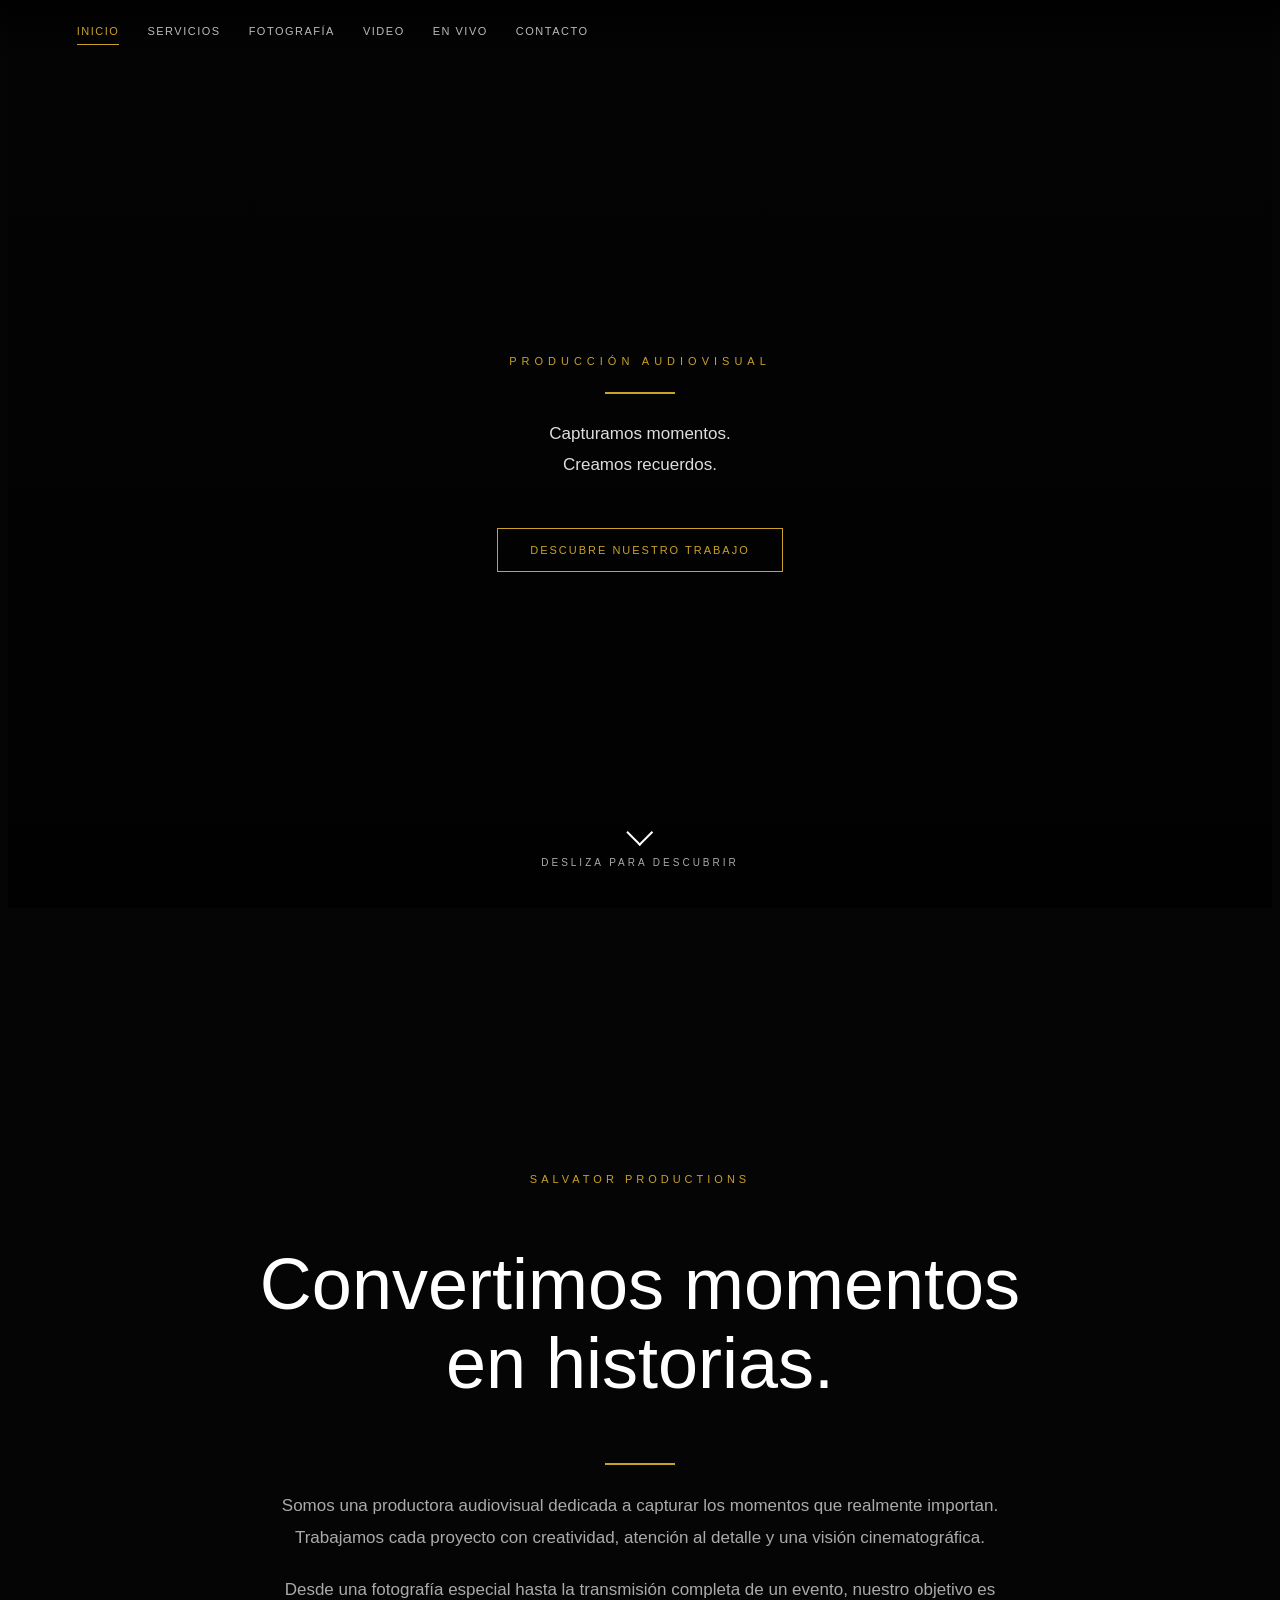
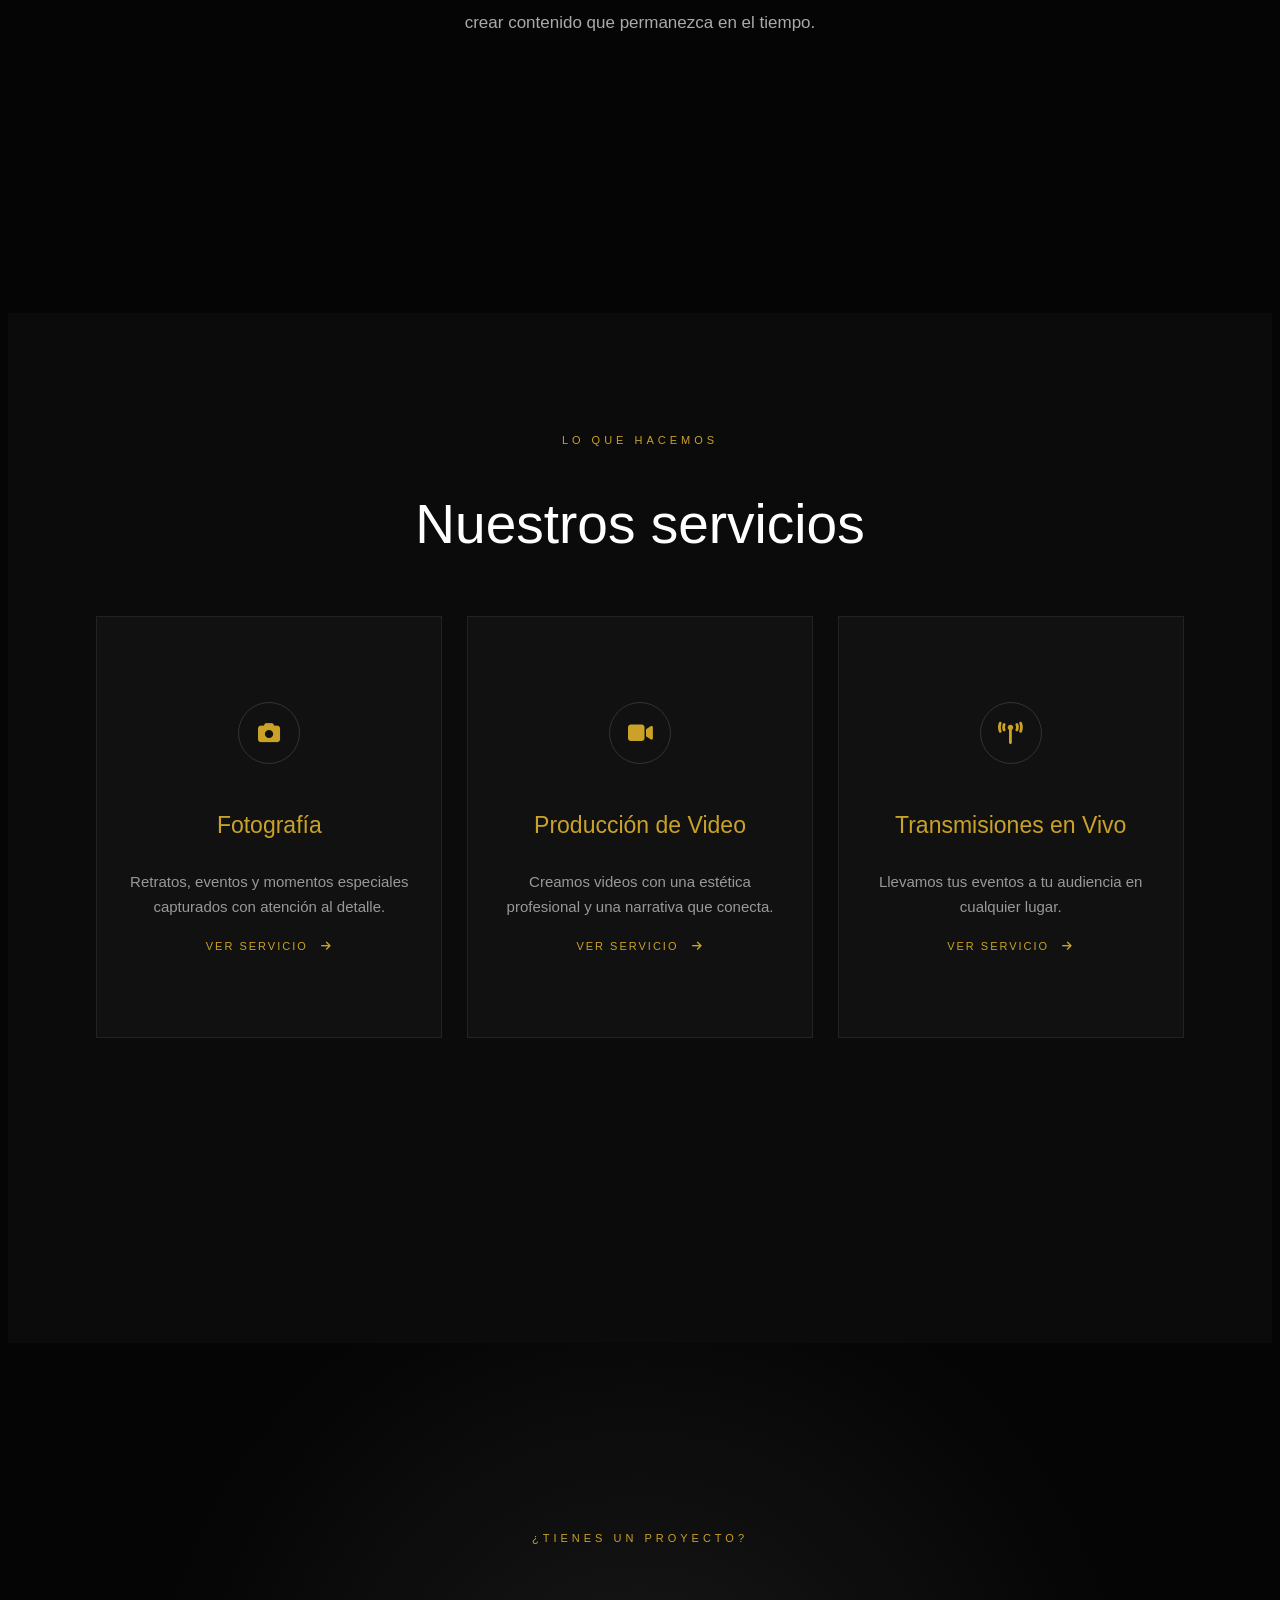
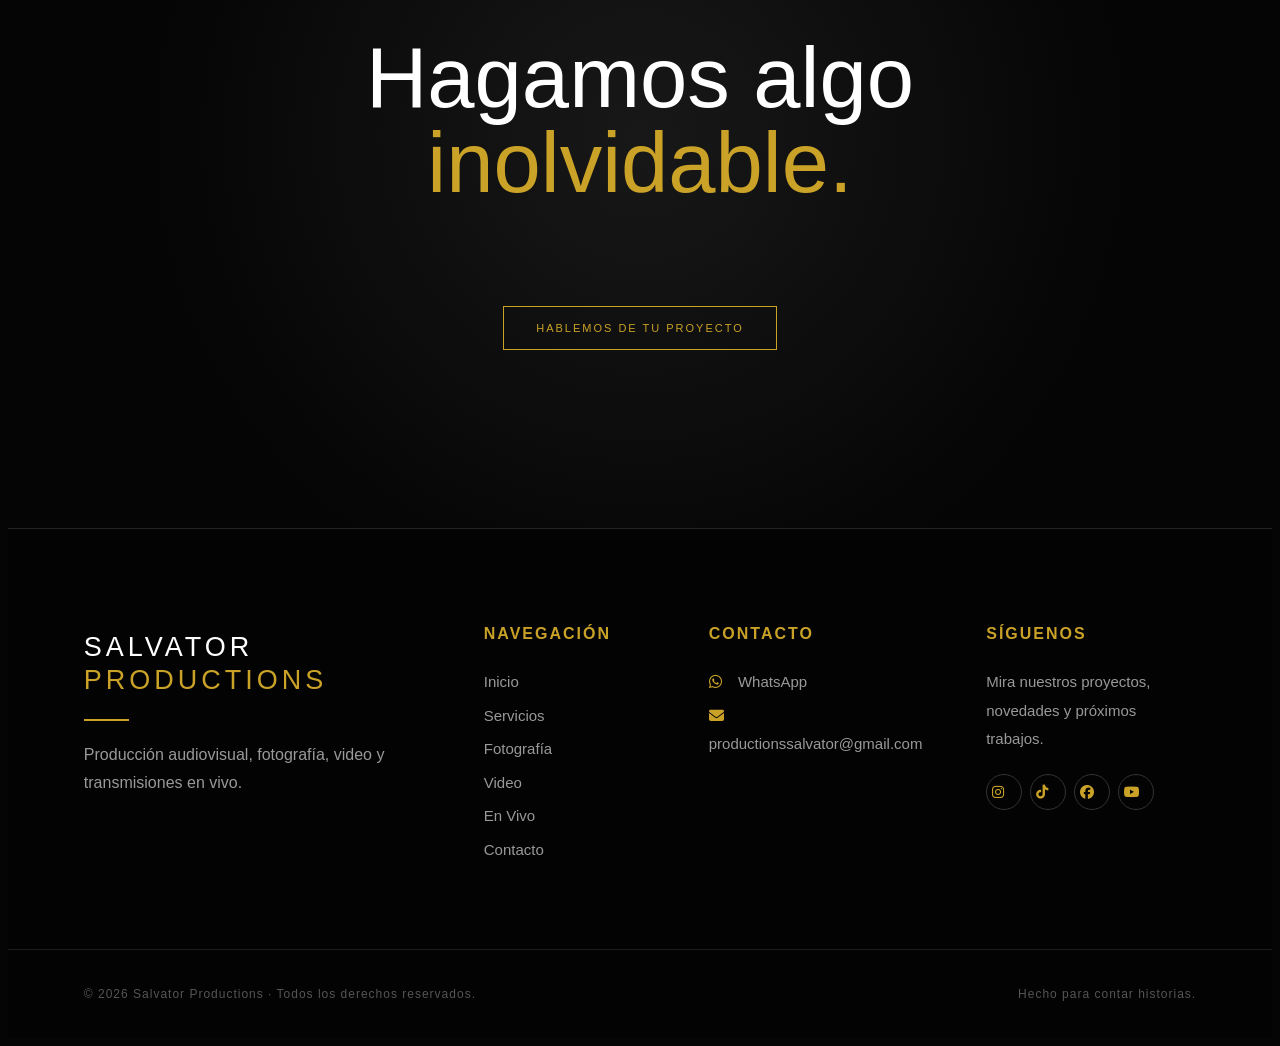
<file: Index.html>
<!DOCTYPE html>
<html lang="es">

<head>
    <meta charset="UTF-8">
    <meta name="viewport" content="width=device-width, initial-scale=1.0">

    <title>Salvator Productions | Producción Audiovisual</title>

    <link rel="stylesheet" href="css/Style.css">

    <link rel="stylesheet"
        href="https://cdnjs.cloudflare.com/ajax/libs/font-awesome/6.5.2/css/all.min.css">
</head>

<body>



<header class="navbar">



    <nav>
        <a href="index.html" class="activo">Inicio</a>
        <a href="#servicios">Servicios</a>
        <a href="fotografia.html">Fotografía</a>
        <a href="video.html">Video</a>
        <a href="transmisiones.html">En Vivo</a>
        <a href="contacto.html">Contacto</a>
    </nav>

</header>


<!-- ================= PORTADA ================= -->

<section class="portada">

    <video autoplay muted loop playsinline class="video-portada">
        <source src="img/log.mp4" type="video/mp4">
    </video>

    <div class="portada-contenido">

        <p class="mini-titulo">PRODUCCIÓN AUDIOVISUAL</p>


        <div class="linea"></div>

        <p>
            Capturamos momentos.<br>
            Creamos recuerdos.
        </p>

        <a href="#servicios" class="boton">
            Descubre nuestro trabajo
        </a>

    </div>

    <div class="scroll-indicator">
        <span></span>
        <p>Desliza para descubrir</p>
    </div>

</section>


<!-- ================= NOSOTROS ================= -->

<section class="nosotros">

    <div class="nosotros-contenido">

        <p class="etiqueta">SALVATOR PRODUCTIONS</p>

        <h2>Convertimos momentos<br>en historias.</h2>

        <div class="linea"></div>

        <p class="texto">
            Somos una productora audiovisual dedicada a capturar
            los momentos que realmente importan. Trabajamos cada
            proyecto con creatividad, atención al detalle y una
            visión cinematográfica.
        </p>

        <p class="texto">
            Desde una fotografía especial hasta la transmisión
            completa de un evento, nuestro objetivo es crear
            contenido que permanezca en el tiempo.
        </p>

    </div>

</section>


<!-- ================= SERVICIOS ================= -->

<section class="servicios-seccion" id="servicios">

    <p class="etiqueta">LO QUE HACEMOS</p>

    <h2>Nuestros servicios</h2>

    <div class="servicios">

        <a href="fotografia.html" class="servicio">

            <div class="icono-servicio">
                <i class="fa-solid fa-camera"></i>
            </div>

            <h3>Fotografía</h3>

            <p>
                Retratos, eventos y momentos especiales
                capturados con atención al detalle.
            </p>

            <span>
                Ver servicio
                <i class="fa-solid fa-arrow-right"></i>
            </span>

        </a>


        <a href="video.html" class="servicio">

            <div class="icono-servicio">
                <i class="fa-solid fa-video"></i>
            </div>

            <h3>Producción de Video</h3>

            <p>
                Creamos videos con una estética profesional
                y una narrativa que conecta.
            </p>

            <span>
                Ver servicio
                <i class="fa-solid fa-arrow-right"></i>
            </span>

        </a>


        <a href="transmisiones.html" class="servicio">

            <div class="icono-servicio">
                <i class="fa-solid fa-tower-broadcast"></i>
            </div>

            <h3>Transmisiones en Vivo</h3>

            <p>
                Llevamos tus eventos a tu audiencia
                en cualquier lugar.
            </p>

            <span>
                Ver servicio
                <i class="fa-solid fa-arrow-right"></i>
            </span>

        </a>

    </div>

</section>


<!-- ================= CTA ================= -->

<section class="cta">

    <p class="etiqueta">¿TIENES UN PROYECTO?</p>

    <h2>Hagamos algo<br><span>inolvidable.</span></h2>

    <a href="contacto.html" class="boton">
        Hablemos de tu proyecto
    </a>

</section>


<!-- ================= FOOTER ================= -->

<footer>

    <div class="footer-contenido">

        <div class="footer-marca">

            <h2>SALVATOR<br><span>PRODUCTIONS</span></h2>

            <div class="footer-linea"></div>

            <p>
                Producción audiovisual, fotografía,
                video y transmisiones en vivo.
            </p>

        </div>


        <div class="footer-columna">

            <h3>Navegación</h3>

            <a href="index.html">Inicio</a>
            <a href="#servicios">Servicios</a>
            <a href="fotografia.html">Fotografía</a>
            <a href="video.html">Video</a>
            <a href="transmisiones.html">En Vivo</a>
            <a href="contacto.html">Contacto</a>

        </div>


        <div class="footer-columna">

            <h3>Contacto</h3>

            <a href="https://wa.me/50252506021" target="_blank">
                <i class="fa-brands fa-whatsapp"></i>
                WhatsApp
            </a>

            <a href="mailto:productionssalvator@gmail.com">
                <i class="fa-solid fa-envelope"></i>
                productionssalvator@gmail.com
            </a>

        </div>


        <div class="footer-columna">

            <h3>Síguenos</h3>

            <p>
                Mira nuestros proyectos,
                novedades y próximos trabajos.
            </p>

            <div class="redes">

                <a href="https://www.instagram.com/salvatorproductions"
                   target="_blank">
                    <i class="fa-brands fa-instagram"></i>
                </a>

                <a href="https://www.tiktok.com/@salvatorproductions"
                   target="_blank">
                    <i class="fa-brands fa-tiktok"></i>
                </a>

                <a href="https://www.facebook.com/people/Salvator-Productions/61578639746729/"
                   target="_blank">
                    <i class="fa-brands fa-facebook"></i>
                </a>

                <a href="https://www.youtube.com/@salvatorproductions"
                   target="_blank">
                    <i class="fa-brands fa-youtube"></i>
                </a>

            </div>

        </div>

    </div>


    <div class="footer-bottom">

        <p>
            © 2026 Salvator Productions · Todos los derechos reservados.
        </p>

        <p>
            Hecho para contar historias.
        </p>

    </div>

</footer>

</body>
</html>
</file>
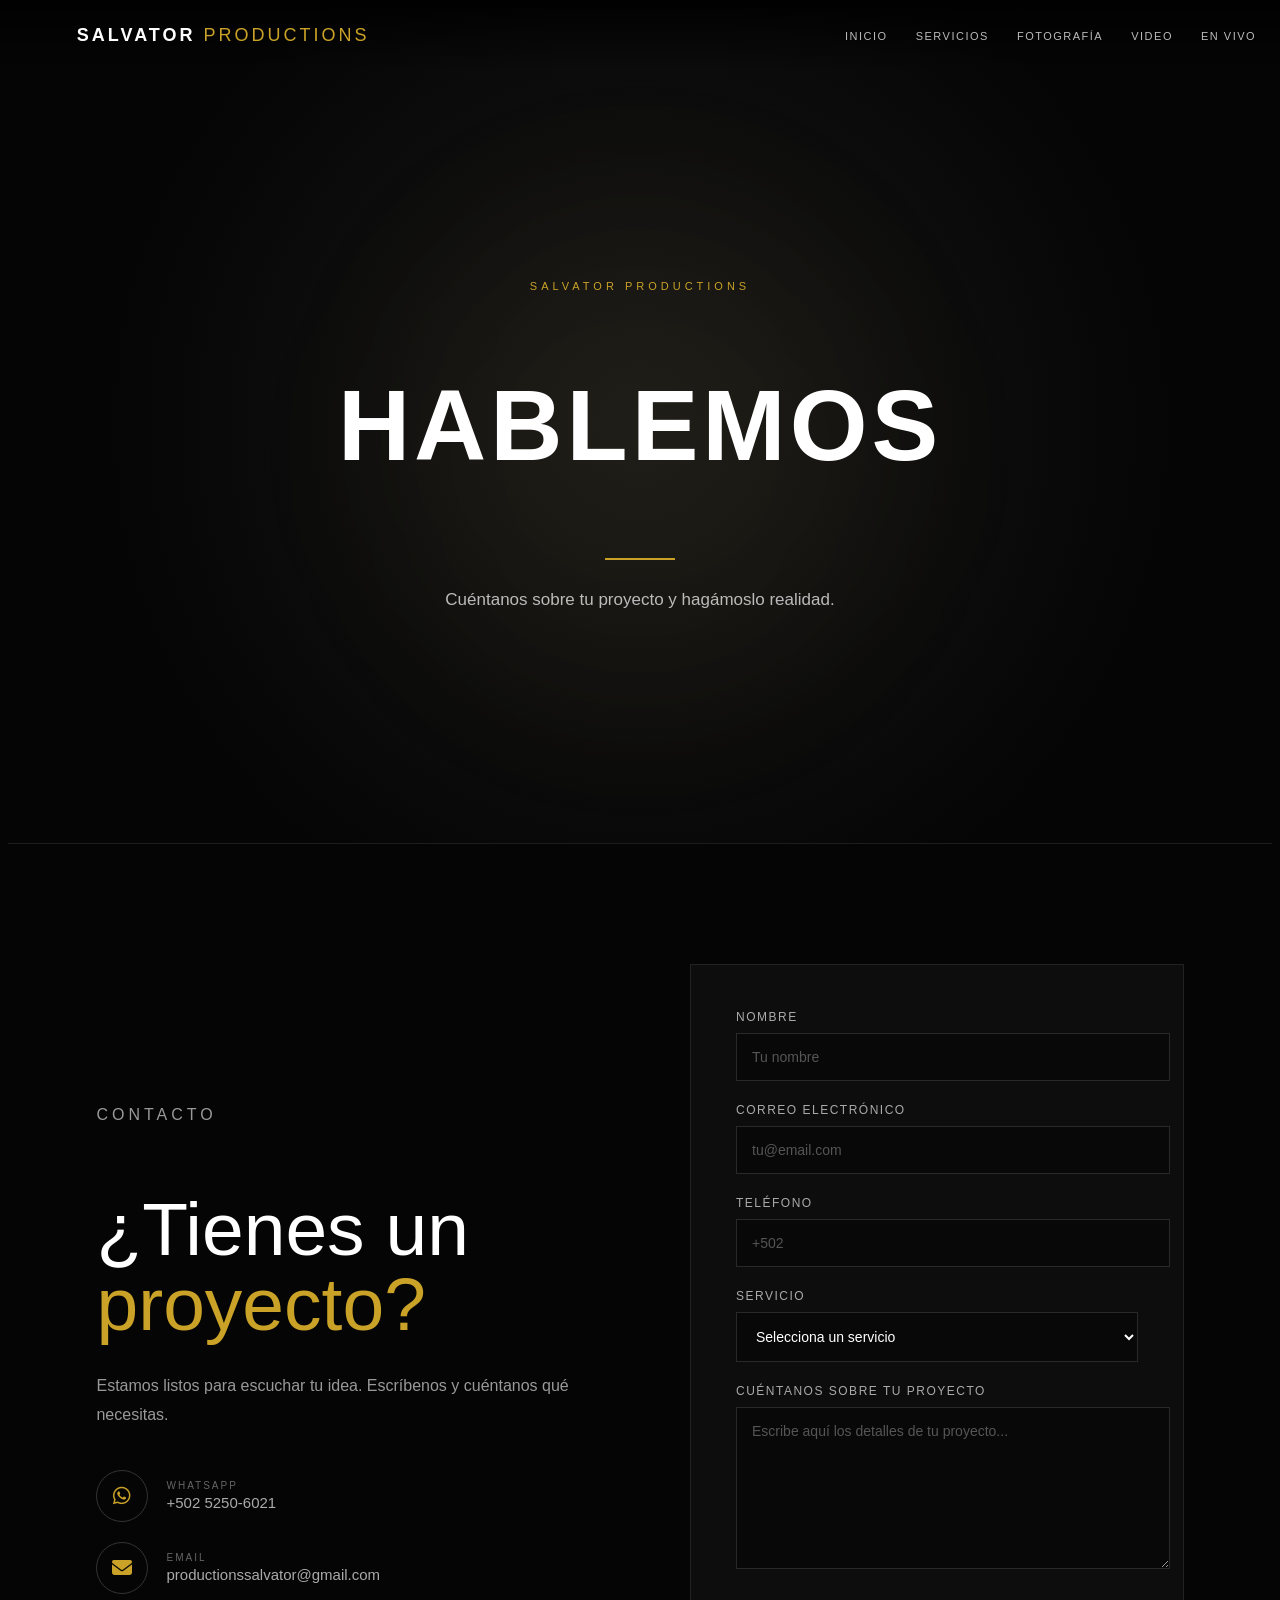
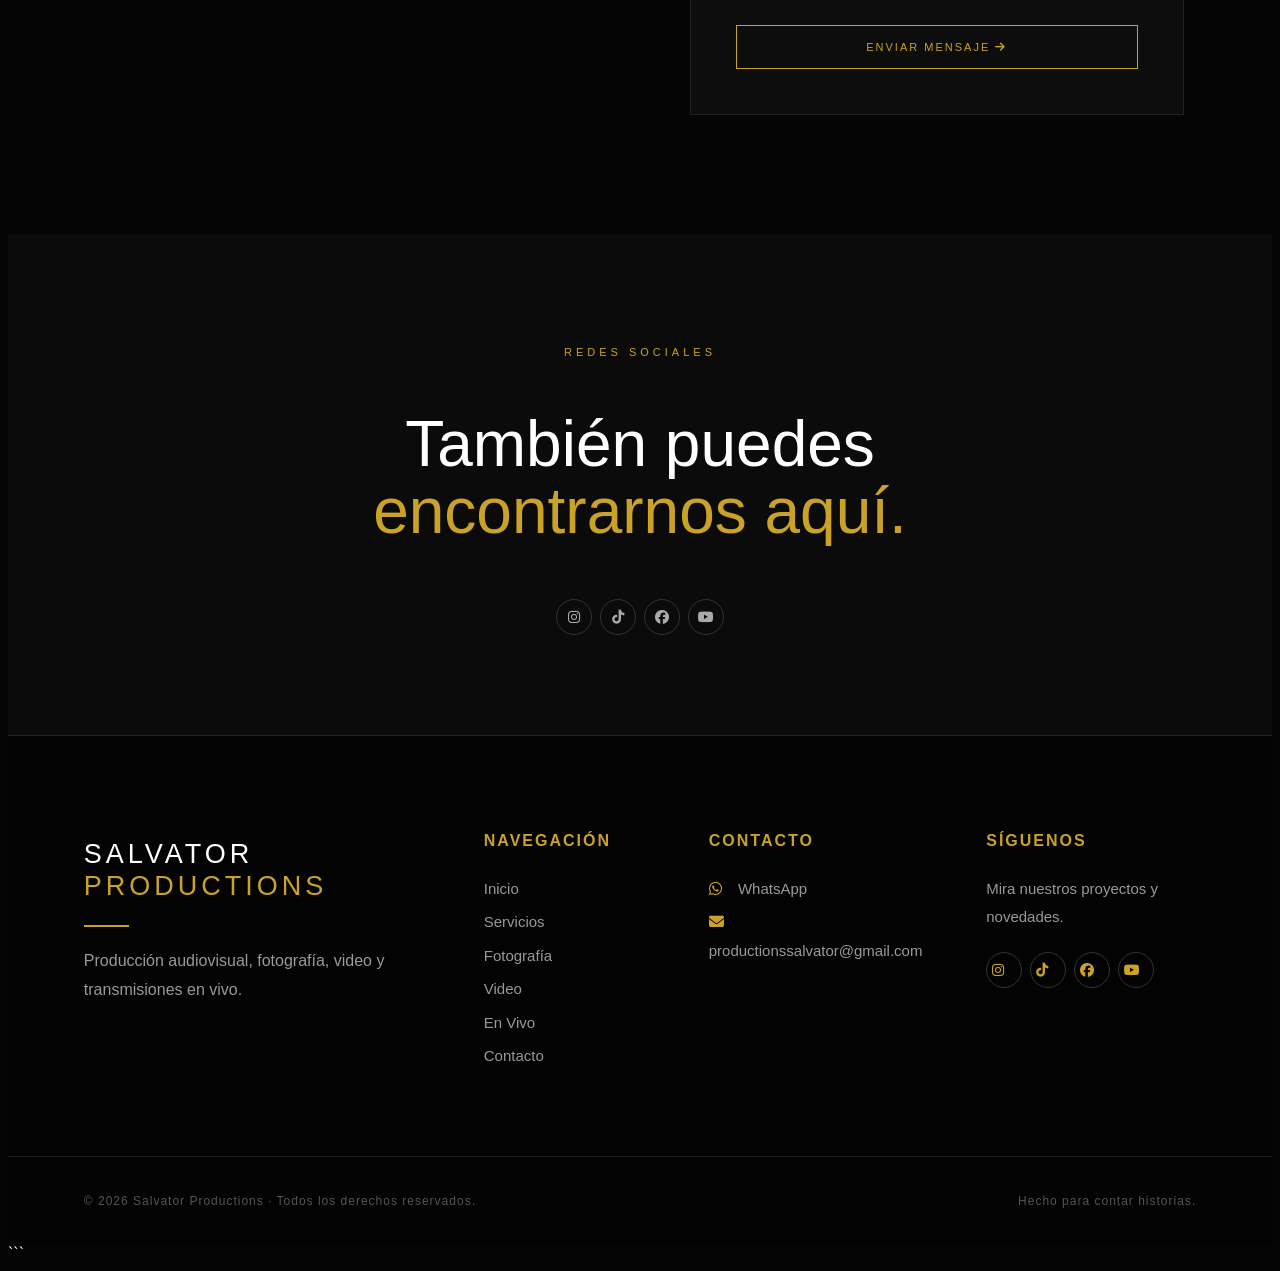
<file: contacto.html>
<!DOCTYPE html>
<html lang="es">

<head>

    <meta charset="UTF-8">
    <meta name="viewport" content="width=device-width, initial-scale=1.0">

    <title>Contacto | Salvator Productions</title>

    <link rel="stylesheet" href="css/Style.css">

    <link rel="stylesheet"
        href="https://cdnjs.cloudflare.com/ajax/libs/font-awesome/6.5.2/css/all.min.css">

</head>

<body>


<!-- ================= NAVBAR ================= -->

<header class="navbar">

    <a href="index.html" class="logo">
        SALVATOR <span>PRODUCTIONS</span>
    </a>

    <nav>

        <a href="index.html">Inicio</a>

        <a href="index.html#servicios">Servicios</a>

        <a href="fotografia.html">Fotografía</a>

        <a href="video.html">Video</a>

        <a href="transmisiones.html">En Vivo</a>

        <a href="contacto.html" class="activo">Contacto</a>

    </nav>

</header>




<section class="pagina-hero contacto-hero">

    <div>
        <p class="etiqueta">SALVATOR PRODUCTIONS</p>

        <h1>Hablemos</h1>

        <div class="linea"></div>

        <p>
            Cuéntanos sobre tu proyecto
            y hagámoslo realidad.
        </p>

    </div>

</section>


<!-- ================= CONTACTO ================= -->

<section class="contacto-seccion">

    <div class="contacto-info">

        <p class="etiqueta">CONTACTO</p>

        <h2>¿Tienes un<br><span>proyecto?</span></h2>

        <p>
            Estamos listos para escuchar tu idea.
            Escríbenos y cuéntanos qué necesitas.
        </p>


        <div class="datos-contacto">

            <a href="https://wa.me/50252506021" target="_blank">

                <i class="fa-brands fa-whatsapp"></i>

                <div>
                    <small>WHATSAPP</small>
                    <strong>+502 5250-6021</strong>
                </div>

            </a>


            <a href="mailto:productionssalvator@gmail.com">

                <i class="fa-solid fa-envelope"></i>

                <div>
                    <small>EMAIL</small>
                    <strong>productionssalvator@gmail.com</strong>
                </div>

            </a>

        </div>

    </div>


    <!-- FORMULARIO -->

    <div class="formulario">

        <form action="#" method="POST">

            <div class="campo">

                <label for="nombre">Nombre</label>

                <input
                    type="text"
                    id="nombre"
                    name="nombre"
                    placeholder="Tu nombre"
                    required>

            </div>


            <div class="campo">

                <label for="email">Correo electrónico</label>

                <input
                    type="email"
                    id="email"
                    name="email"
                    placeholder="tu@email.com"
                    required>

            </div>


            <div class="campo">

                <label for="telefono">Teléfono</label>

                <input
                    type="tel"
                    id="telefono"
                    name="telefono"
                    placeholder="+502">

            </div>


            <div class="campo">

                <label for="servicio">Servicio</label>

                <select id="servicio" name="servicio">

                    <option value="">Selecciona un servicio</option>

                    <option value="fotografia">
                        Fotografía
                    </option>

                    <option value="video">
                        Producción de Video
                    </option>

                    <option value="transmisiones">
                        Transmisión en Vivo
                    </option>

                    <option value="otro">
                        Otro
                    </option>

                </select>

            </div>


            <div class="campo">

                <label for="mensaje">Cuéntanos sobre tu proyecto</label>

                <textarea
                    id="mensaje"
                    name="mensaje"
                    rows="6"
                    placeholder="Escribe aquí los detalles de tu proyecto..."
                    required></textarea>

            </div>


            <button type="submit" class="boton boton-formulario">

                Enviar mensaje

                <i class="fa-solid fa-arrow-right"></i>

            </button>

        </form>

    </div>

</section>


<!-- ================= REDES ================= -->

<section class="contacto-redes">

    <p class="etiqueta">REDES SOCIALES</p>

    <h2>También puedes<br><span>encontrarnos aquí.</span></h2>

    <div class="redes redes-grandes">

        <a href="https://www.instagram.com/salvatorproductions"
           target="_blank">

            <i class="fa-brands fa-instagram"></i>

        </a>


        <a href="https://www.tiktok.com/@salvatorproductions"
           target="_blank">

            <i class="fa-brands fa-tiktok"></i>

        </a>


        <a href="https://www.facebook.com/people/Salvator-Productions/61578639746729/"
           target="_blank">

            <i class="fa-brands fa-facebook"></i>

        </a>


        <a href="https://www.youtube.com/@salvatorproductions"
           target="_blank">

            <i class="fa-brands fa-youtube"></i>

        </a>

    </div>

</section>


<!-- ================= FOOTER ================= -->

<footer>

    <div class="footer-contenido">

        <div class="footer-marca">

            <h2>SALVATOR<br><span>PRODUCTIONS</span></h2>

            <div class="footer-linea"></div>

            <p>
                Producción audiovisual, fotografía,
                video y transmisiones en vivo.
            </p>

        </div>

        <div class="footer-columna">

            <h3>Navegación</h3>

            <a href="index.html">Inicio</a>
            <a href="index.html#servicios">Servicios</a>
            <a href="fotografia.html">Fotografía</a>
            <a href="video.html">Video</a>
            <a href="transmisiones.html">En Vivo</a>
            <a href="contacto.html">Contacto</a>

        </div>

        <div class="footer-columna">

            <h3>Contacto</h3>

            <a href="https://wa.me/50252506021" target="_blank">
                <i class="fa-brands fa-whatsapp"></i>
                WhatsApp
            </a>

            <a href="mailto:productionssalvator@gmail.com">
                <i class="fa-solid fa-envelope"></i>
                productionssalvator@gmail.com
            </a>

        </div>

        <div class="footer-columna">

            <h3>Síguenos</h3>

            <p>Mira nuestros proyectos y novedades.</p>

            <div class="redes">

                <a href="https://www.instagram.com/salvatorproductions" target="_blank">
                    <i class="fa-brands fa-instagram"></i>
                </a>

                <a href="https://www.tiktok.com/@salvatorproductions" target="_blank">
                    <i class="fa-brands fa-tiktok"></i>
                </a>

                <a href="https://www.facebook.com/people/Salvator-Productions/61578639746729/" target="_blank">
                    <i class="fa-brands fa-facebook"></i>
                </a>

                <a href="https://www.youtube.com/@salvatorproductions" target="_blank">
                    <i class="fa-brands fa-youtube"></i>
                </a>

            </div>

        </div>

    </div>

    <div class="footer-bottom">

        <p>© 2026 Salvator Productions · Todos los derechos reservados.</p>

        <p>Hecho para contar historias.</p>

    </div>

</footer>

</body>
</html>
```
</file>
<file: css/Style.css>
```css
/* =====================================================
   SALVATOR PRODUCTIONS
   ESTILO GENERAL
===================================================== */

* {
    margin: 0;
    padding: 0;
    box-sizing: border-box;
}

html {
    scroll-behavior: smooth;
}

body {
    background: #050505;
    color: #fff;
    font-family: Arial, Helvetica, sans-serif;
    overflow-x: hidden;
}

a {
    text-decoration: none;
    color: inherit;
}

img,
video {
    max-width: 100%;
}


/* =====================================================
   COLORES
===================================================== */

:root {
    --dorado: #c9a227;
    --dorado-claro: #e0bd45;
    --negro: #050505;
    --negro-2: #0b0b0b;
    --negro-3: #111;
    --gris: #999;
    --gris-claro: #ccc;
}


/* =====================================================
   NAVBAR
===================================================== */

.navbar {

    position: absolute;

    top: 0;
    left: 0;

    width: 100%;

    padding: 25px 6%;

    z-index: 100;

    display: flex;

    justify-content: space-between;
    align-items: center;

    background: linear-gradient(
        to bottom,
        rgba(0,0,0,.85),
        transparent
    );
}


/* LOGO */

.logo {

    font-size: 18px;

    letter-spacing: 3px;

    font-weight: bold;
}

.logo span {

    color: var(--dorado);

    font-weight: normal;
}


/* NAVEGACIÓN */

.navbar nav {

    display: flex;

    align-items: center;

    gap: 28px;
}

.navbar nav a {

    position: relative;

    color: #bbb;

    font-size: 11px;

    text-transform: uppercase;

    letter-spacing: 1.5px;

    transition: .3s;
}

.navbar nav a::after {

    content: "";

    position: absolute;

    left: 0;
    bottom: -8px;

    width: 0;
    height: 1px;

    background: var(--dorado);

    transition: .3s;
}

.navbar nav a:hover,
.navbar nav a.activo {

    color: var(--dorado);
}

.navbar nav a:hover::after,
.navbar nav a.activo::after {

    width: 100%;
}


/* =====================================================
   PORTADA PRINCIPAL
===================================================== */

.portada {

    position: relative;

    width: 100%;
    height: 100vh;

    overflow: hidden;

    display: flex;

    justify-content: center;
    align-items: center;

    text-align: center;
}

.video-portada {

    position: absolute;

    inset: 0;

    width: 100%;
    height: 100%;

    object-fit: cover;

    z-index: 0;
}

.portada::after {

    content: "";

    position: absolute;

    inset: 0;

    background:
        linear-gradient(
            rgba(0,0,0,.25),
            rgba(0,0,0,.75)
        );

    z-index: 1;
}

.portada-contenido {

    position: relative;

    z-index: 2;

    padding: 20px;
}

.mini-titulo {

    color: var(--dorado);

    font-size: 11px;

    letter-spacing: 5px;

    margin-bottom: 20px;
}

.portada h1 {

    font-size: clamp(55px, 9vw, 120px);

    line-height: .9;

    letter-spacing: 5px;

    text-transform: uppercase;
}

.portada h1 span {

    color: var(--dorado);

    font-weight: normal;
}

.portada-contenido > p:last-of-type {

    margin-top: 25px;

    color: #ddd;

    line-height: 1.8;

    font-size: 17px;
}


/* =====================================================
   LÍNEA DORADA
===================================================== */

.linea {

    width: 70px;

    height: 2px;

    background: var(--dorado);

    margin: 25px auto;
}


/* =====================================================
   BOTONES
===================================================== */

.boton {

    display: inline-block;

    padding: 15px 32px;

    margin-top: 30px;

    border: 1px solid var(--dorado);

    color: var(--dorado);

    font-size: 11px;

    text-transform: uppercase;

    letter-spacing: 2px;

    transition: .4s;
}

.boton:hover {

    background: var(--dorado);

    color: #000;

    box-shadow: 0 0 25px rgba(201,162,39,.15);
}


/* =====================================================
   SCROLL INDICATOR
===================================================== */

.scroll-indicator {

    position: absolute;

    bottom: 30px;

    left: 50%;

    transform: translateX(-50%);

    z-index: 5;

    text-align: center;
}

.scroll-indicator span {

    display: block;

    width: 17px;
    height: 17px;

    margin: 0 auto 15px;

    border-right: 2px solid white;
    border-bottom: 2px solid white;

    transform: rotate(45deg);

    animation: flecha 1.5s infinite;
}

.scroll-indicator p {

    color: #aaa;

    font-size: 10px;

    letter-spacing: 3px;

    text-transform: uppercase;
}

@keyframes flecha {

    0% {
        transform: rotate(45deg) translate(-5px,-5px);
        opacity: 0;
    }

    50% {
        opacity: 1;
    }

    100% {
        transform: rotate(45deg) translate(5px,5px);
        opacity: 0;
    }
}


/* =====================================================
   ETIQUETAS
===================================================== */

.etiqueta {

    color: var(--dorado);

    font-size: 11px;

    letter-spacing: 4px;

    text-transform: uppercase;

    margin-bottom: 20px;
}


/* =====================================================
   SECCIÓN NOSOTROS
===================================================== */

.nosotros {

    min-height: 85vh;

    padding: 120px 25px;

    display: flex;

    justify-content: center;
    align-items: center;

    text-align: center;

    background: var(--negro);
}

.nosotros-contenido {

    max-width: 850px;
}

.nosotros h2 {

    font-size: clamp(40px,6vw,72px);

    font-weight: 300;

    line-height: 1.1;
}

.texto {

    max-width: 720px;

    margin: 20px auto;

    color: #aaa;

    font-size: 17px;

    line-height: 1.9;
}


/* =====================================================
   SERVICIOS
===================================================== */

.servicios-seccion {

    min-height: 90vh;

    padding: 110px 7%;

    background: var(--negro-2);

    text-align: center;
}

.servicios-seccion > h2 {

    font-size: clamp(38px,5vw,55px);

    font-weight: 300;

    margin-bottom: 60px;
}

.servicios {

    max-width: 1200px;

    margin: auto;

    display: grid;

    grid-template-columns: repeat(3,1fr);

    gap: 25px;
}


/* TARJETA */

.servicio {

    position: relative;

    min-height: 330px;

    padding: 45px 30px;

    background: var(--negro-3);

    border: 1px solid #222;

    display: flex;

    flex-direction: column;

    justify-content: center;
    align-items: center;

    text-align: center;

    overflow: hidden;

    transition: .4s;
}

.servicio::after {

    content: "";

    position: absolute;

    left: 0;
    bottom: 0;

    width: 0;
    height: 2px;

    background: var(--dorado);

    transition: .4s;
}

.servicio:hover {

    transform: translateY(-10px);

    border-color: var(--dorado);

    background: #141414;
}

.servicio:hover::after {

    width: 100%;
}


/* ICONO */

.icono-servicio {

    width: 60px;
    height: 60px;

    display: flex;

    justify-content: center;
    align-items: center;

    border: 1px solid #333;

    border-radius: 50%;

    color: var(--dorado);

    font-size: 22px;

    margin-bottom: 25px;

    transition: .4s;
}

.servicio:hover .icono-servicio {

    border-color: var(--dorado);

    transform: scale(1.08);
}

.servicio h3 {

    color: var(--dorado);

    font-size: 23px;

    font-weight: 400;

    margin-bottom: 15px;
}

.servicio p {

    max-width: 290px;

    color: #999;

    font-size: 15px;

    line-height: 1.7;

    margin-bottom: 20px;
}

.servicio > span {

    color: var(--dorado);

    font-size: 11px;

    text-transform: uppercase;

    letter-spacing: 2px;
}

.servicio > span i {

    margin-left: 8px;

    transition: .3s;
}

.servicio:hover > span i {

    transform: translateX(5px);
}


/* =====================================================
   CTA
===================================================== */

.cta {

    min-height: 65vh;

    padding: 100px 25px;

    display: flex;

    flex-direction: column;

    justify-content: center;
    align-items: center;

    text-align: center;

    background:
        radial-gradient(
            circle at center,
            #181818 0%,
            #050505 65%
        );
}

.cta h2 {

    font-size: clamp(45px,7vw,85px);

    line-height: 1;

    font-weight: 300;
}

.cta h2 span {

    color: var(--dorado);
}


/* =====================================================
   HERO DE SUBPÁGINAS
===================================================== */

.pagina-hero {

    position: relative;

    min-height: 75vh;

    padding: 150px 25px 100px;

    display: flex;

    justify-content: center;
    align-items: center;

    text-align: center;

    background:
        radial-gradient(
            circle at center,
            #191919 0%,
            #050505 70%
        );

    border-bottom: 1px solid #1d1d1d;

    overflow: hidden;
}

.pagina-hero::before {

    content: "";

    position: absolute;

    width: 500px;
    height: 500px;

    border-radius: 50%;

    background: rgba(201,162,39,.04);

    filter: blur(80px);
}

.pagina-hero > div {

    position: relative;

    z-index: 2;
}

.pagina-hero h1 {

    font-size: clamp(50px,8vw,100px);

    font-weight: 300;

    line-height: 1;

    text-transform: uppercase;

    letter-spacing: 4px;
}

.pagina-hero h1::first-line {

    font-weight: bold;
}

.pagina-hero > div > p:last-child {

    color: #bbb;

    font-size: 17px;

    line-height: 1.8;
}


/* =====================================================
   HERO ESPECÍFICOS
===================================================== */

.video-hero {

    background:
        linear-gradient(
            rgba(5,5,5,.5),
            rgba(5,5,5,.95)
        ),
        url("../img/video-fondo.jpg") center/cover;
}

.live-hero {

    background:
        linear-gradient(
            rgba(5,5,5,.5),
            rgba(5,5,5,.95)
        ),
        url("../img/live-fondo.jpg") center/cover;
}

.contacto-hero {

    min-height: 65vh;
}


/* =====================================================
   INTRO DE SUBPÁGINAS
===================================================== */

.pagina-intro {

    max-width: 850px;

    margin: auto;

    padding: 120px 25px;

    text-align: center;
}

.pagina-intro h2 {

    font-size: clamp(40px,6vw,70px);

    line-height: 1.05;

    font-weight: 300;

    margin-bottom: 30px;
}

.pagina-intro h2 span {

    color: var(--dorado);
}

.pagina-intro > p:last-child {

    max-width: 700px;

    margin: auto;

    color: #999;

    font-size: 17px;

    line-height: 1.9;
}


/* =====================================================
   GALERÍA DE FOTOGRAFÍA
===================================================== */

.galeria-seccion {

    padding: 100px 7%;

    background: #0b0b0b;

    text-align: center;
}

.galeria-seccion h2 {

    font-size: 45px;

    font-weight: 300;

    margin-bottom: 60px;
}

.galeria {

    max-width: 1200px;

    margin: auto;

    display: grid;

    grid-template-columns: repeat(3,1fr);

    gap: 15px;
}

.foto {

    position: relative;

    height: 350px;

    overflow: hidden;

    background: #111;

    border: 1px solid #222;
}

.foto::after {

    content: "";

    position: absolute;

    inset: 0;

    background: rgba(0,0,0,0);

    transition: .4s;
}

.foto img {

    width: 100%;
    height: 100%;

    object-fit: cover;

    transition: .6s;
}

.foto:hover img {

    transform: scale(1.08);
}

.foto:hover::after {

    background: rgba(0,0,0,.2);
}


/* =====================================================
   DETALLE DE SERVICIOS
===================================================== */

.servicios-detalle {

    padding: 120px 7%;

    text-align: center;

    background: #050505;
}

.servicios-detalle > h2 {

    font-size: clamp(38px,5vw,55px);

    font-weight: 300;

    margin-bottom: 70px;
}

.detalle-grid {

    max-width: 1100px;

    margin: auto;

    display: grid;

    grid-template-columns: repeat(3,1fr);

    gap: 30px;
}

.detalle-grid > div {

    padding: 45px 30px;

    border: 1px solid #222;

    background: #0c0c0c;

    transition: .4s;
}

.detalle-grid > div:hover {

    border-color: var(--dorado);

    transform: translateY(-7px);
}

.detalle-grid i {

    color: var(--dorado);

    font-size: 28px;

    margin-bottom: 25px;
}

.detalle-grid h3 {

    color: #ddd;

    font-size: 22px;

    font-weight: 400;

    margin-bottom: 15px;
}

.detalle-grid p {

    color: #888;

    line-height: 1.7;

    font-size: 15px;
}


/* =====================================================
   VIDEOS
===================================================== */

.videos-seccion {

    padding: 100px 7%;

    background: #0b0b0b;

    text-align: center;
}

.videos-seccion h2 {

    font-size: 48px;

    font-weight: 300;

    margin-bottom: 60px;
}

.videos-grid {

    max-width: 1200px;

    margin: auto;

    display: grid;

    grid-template-columns: repeat(3,1fr);

    gap: 25px;
}

.video-card {

    background: #111;

    border: 1px solid #222;

    padding-bottom: 25px;

    text-align: left;

    transition: .4s;
}

.video-card:hover {

    border-color: var(--dorado);

    transform: translateY(-7px);
}

.video-card video {

    width: 100%;

    height: 240px;

    display: block;

    object-fit: cover;

    background: #000;
}

.video-card h3 {

    color: var(--dorado);

    font-size: 21px;

    font-weight: 400;

    margin: 22px 20px 10px;
}

.video-card p {

    color: #888;

    font-size: 14px;

    line-height: 1.6;

    margin: 0 20px;
}


/* =====================================================
   PROCESO DE TRANSMISIONES
===================================================== */

.proceso {

    padding: 120px 7%;

    background: #0b0b0b;

    text-align: center;
}

.proceso > h2 {

    font-size: clamp(40px,5vw,60px);

    font-weight: 300;

    margin-bottom: 70px;
}

.proceso-grid {

    max-width: 1100px;

    margin: auto;

    display: grid;

    grid-template-columns: repeat(4,1fr);

    gap: 20px;
}

.proceso-item {

    position: relative;

    padding: 40px 25px;

    border: 1px solid #222;

    background: #111;

    transition: .4s;
}

.proceso-item:hover {

    border-color: var(--dorado);

    transform: translateY(-7px);
}

.proceso-item > span {

    position: absolute;

    top: 15px;
    right: 18px;

    color: #444;

    font-size: 12px;

    letter-spacing: 2px;
}

.proceso-item i {

    color: var(--dorado);

    font-size: 28px;

    margin: 20px 0;
}

.proceso-item h3 {

    font-size: 20px;

    font-weight: 400;

    margin-bottom: 15px;
}

.proceso-item p {

    color: #888;

    font-size: 14px;

    line-height: 1.7;
}


/* =====================================================
   CONTACTO
===================================================== */

.contacto-seccion {

    min-height: 80vh;

    padding: 120px 7%;

    display: grid;

    grid-template-columns: 1fr 1fr;

    gap: 100px;

    align-items: center;

    background: #050505;
}

.contacto-info h2 {

    font-size: clamp(45px,6vw,75px);

    line-height: 1;

    font-weight: 300;

    margin-bottom: 30px;
}

.contacto-info h2 span {

    color: var(--dorado);
}

.contacto-info > p {

    max-width: 500px;

    color: #999;

    font-size: 16px;

    line-height: 1.8;

    margin-bottom: 40px;
}


/* DATOS */

.datos-contacto {

    display: flex;

    flex-direction: column;

    gap: 20px;
}

.datos-contacto a {

    display: flex;

    align-items: center;

    gap: 18px;

    color: #aaa;

    transition: .3s;
}

.datos-contacto a:hover {

    color: var(--dorado);
}

.datos-contacto i {

    width: 50px;
    height: 50px;

    display: flex;

    align-items: center;
    justify-content: center;

    border: 1px solid #333;

    border-radius: 50%;

    color: var(--dorado);

    font-size: 20px;
}

.datos-contacto small {

    display: block;

    color: #666;

    font-size: 10px;

    letter-spacing: 2px;

    margin-bottom: 3px;
}

.datos-contacto strong {

    font-size: 15px;

    font-weight: normal;
}


/* =====================================================
   FORMULARIO
===================================================== */

.formulario {

    padding: 45px;

    background: #0d0d0d;

    border: 1px solid #222;
}

.campo {

    margin-bottom: 22px;
}

.campo label {

    display: block;

    color: #aaa;

    font-size: 12px;

    text-transform: uppercase;

    letter-spacing: 1.5px;

    margin-bottom: 9px;
}

.campo input,
.campo textarea,
.campo select {

    width: 100%;

    padding: 15px;

    background: #080808;

    border: 1px solid #292929;

    color: white;

    outline: none;

    font-family: inherit;

    font-size: 14px;

    transition: .3s;
}

.campo textarea {

    resize: vertical;

    min-height: 130px;
}

.campo select {

    cursor: pointer;
}

.campo input:focus,
.campo textarea:focus,
.campo select:focus {

    border-color: var(--dorado);

    box-shadow: 0 0 15px rgba(201,162,39,.08);
}

.campo input::placeholder,
.campo textarea::placeholder {

    color: #555;
}

.boton-formulario {

    width: 100%;

    background: transparent;

    cursor: pointer;

    font-family: inherit;
}


/* =====================================================
   REDES DE CONTACTO
===================================================== */

.contacto-redes {

    padding: 100px 25px;

    text-align: center;

    background: #0b0b0b;
}

.contacto-redes h2 {

    font-size: clamp(40px,5vw,65px);

    font-weight: 300;

    line-height: 1.05;
}

.contacto-redes h2 span {

    color: var(--dorado);
}

.redes-grandes {

    justify-content: center;

    margin-top: 35px;
}

.redes-grandes a {

    width: 50px;
    height: 50px;

    font-size: 18px;
}


/* =====================================================
   FOOTER
===================================================== */

footer {

    background: #030303;

    border-top: 1px solid #222;
}

.footer-contenido {

    max-width: 1300px;

    margin: auto;

    padding: 80px 6%;

    display: grid;

    grid-template-columns: 2fr 1fr 1.3fr 1.2fr;

    gap: 50px;
}


/* MARCA */

.footer-marca h2 {

    font-size: 27px;

    line-height: 1.2;

    letter-spacing: 4px;

    font-weight: 400;
}

.footer-marca h2 span {

    color: var(--dorado);
}

.footer-linea {

    width: 45px;

    height: 2px;

    background: var(--dorado);

    margin: 20px 0;
}

.footer-marca p {

    max-width: 330px;

    color: #999;

    font-size: 16px;

    line-height: 1.8;
}


/* COLUMNAS */

.footer-columna h3 {

    color: var(--dorado);

    font-size: 16px;

    text-transform: uppercase;

    letter-spacing: 2px;

    margin-bottom: 25px;
}

.footer-columna a,
.footer-columna p {

    display: block;

    color: #999;

    font-size: 15px;

    line-height: 1.9;

    margin-bottom: 5px;

    transition: .3s;
}

.footer-columna a:hover {

    color: var(--dorado);
}

.footer-columna a i {

    width: 25px;

    color: var(--dorado);
}


/* REDES */

.redes {

    display: flex;

    gap: 8px;

    margin-top: 20px;
}

.redes a {

    width: 34px;
    height: 34px;

    margin: 0;

    padding: 0;

    border: 1px solid #333;

    border-radius: 50%;

    display: flex !important;

    justify-content: center;
    align-items: center;

    color: #aaa;

    font-size: 14px;

    transition: .3s;
}

.redes a:hover {

    border-color: var(--dorado);

    color: var(--dorado);

    transform: translateY(-3px);
}


/* COPYRIGHT */

.footer-bottom {

    padding: 25px 6%;

    border-top: 1px solid #1b1b1b;

    display: flex;

    justify-content: space-between;

    gap: 20px;
}

.footer-bottom p {

    color: #555;

    font-size: 12px;

    letter-spacing: 1px;
}


/* =====================================================
   TABLET
===================================================== */

@media (max-width: 1000px) {

    .navbar nav {

        gap: 15px;
    }

    .servicios {

        grid-template-columns: 1fr;

        max-width: 550px;
    }

    .galeria {

        grid-template-columns: repeat(2,1fr);
    }

    .videos-grid {

        grid-template-columns: 1fr;

        max-width: 600px;
    }

    .detalle-grid {

        grid-template-columns: 1fr;

        max-width: 600px;
    }

    .proceso-grid {

        grid-template-columns: repeat(2,1fr);
    }

    .footer-contenido {

        grid-template-columns: 1fr 1fr;
    }

}


/* =====================================================
   MÓVIL
===================================================== */

@media (max-width: 700px) {

    /* NAVBAR */

    .navbar {

        position: absolute;

        padding: 20px;

        flex-direction: column;

        gap: 20px;
    }

    .logo {

        font-size: 15px;
    }

    .navbar nav {

        flex-wrap: wrap;

        justify-content: center;

        gap: 12px 17px;
    }

    .navbar nav a {

        font-size: 9px;
    }


    /* PORTADA */

    .portada h1 {

        font-size: 55px;

        letter-spacing: 2px;
    }

    .mini-titulo {

        font-size: 9px;

        letter-spacing: 3px;
    }


    /* NOSOTROS */

    .nosotros {

        min-height: auto;

        padding: 100px 25px;
    }


    /* SERVICIOS */

    .servicios-seccion {

        padding: 90px 25px;
    }


    /* SUBPÁGINAS */

    .pagina-hero {

        min-height: 65vh;

        padding: 140px 25px 80px;
    }

    .pagina-hero h1 {

        font-size: 50px;
    }

    .pagina-intro {

        padding: 90px 25px;
    }


    /* GALERÍA */

    .galeria {

        grid-template-columns: 1fr;

    }

    .foto {

        height: 400px;
    }


    /* VIDEOS */

    .videos-seccion {

        padding: 80px 25px;
    }

    .video-card video {

        height: 220px;
    }


    /* PROCESO */

    .proceso {

        padding: 90px 25px;
    }

    .proceso-grid {

        grid-template-columns: 1fr;
    }


    /* CONTACTO */

    .contacto-seccion {

        grid-template-columns: 1fr;

        gap: 60px;

        padding: 90px 25px;
    }

    .formulario {

        padding: 30px 20px;
    }


    /* FOOTER */

    .footer-contenido {

        grid-template-columns: 1fr;

        padding: 60px 25px;

        gap: 45px;
    }

    .footer-bottom {

        flex-direction: column;

        text-align: center;

        padding: 25px;
    }

}
```
</file>
